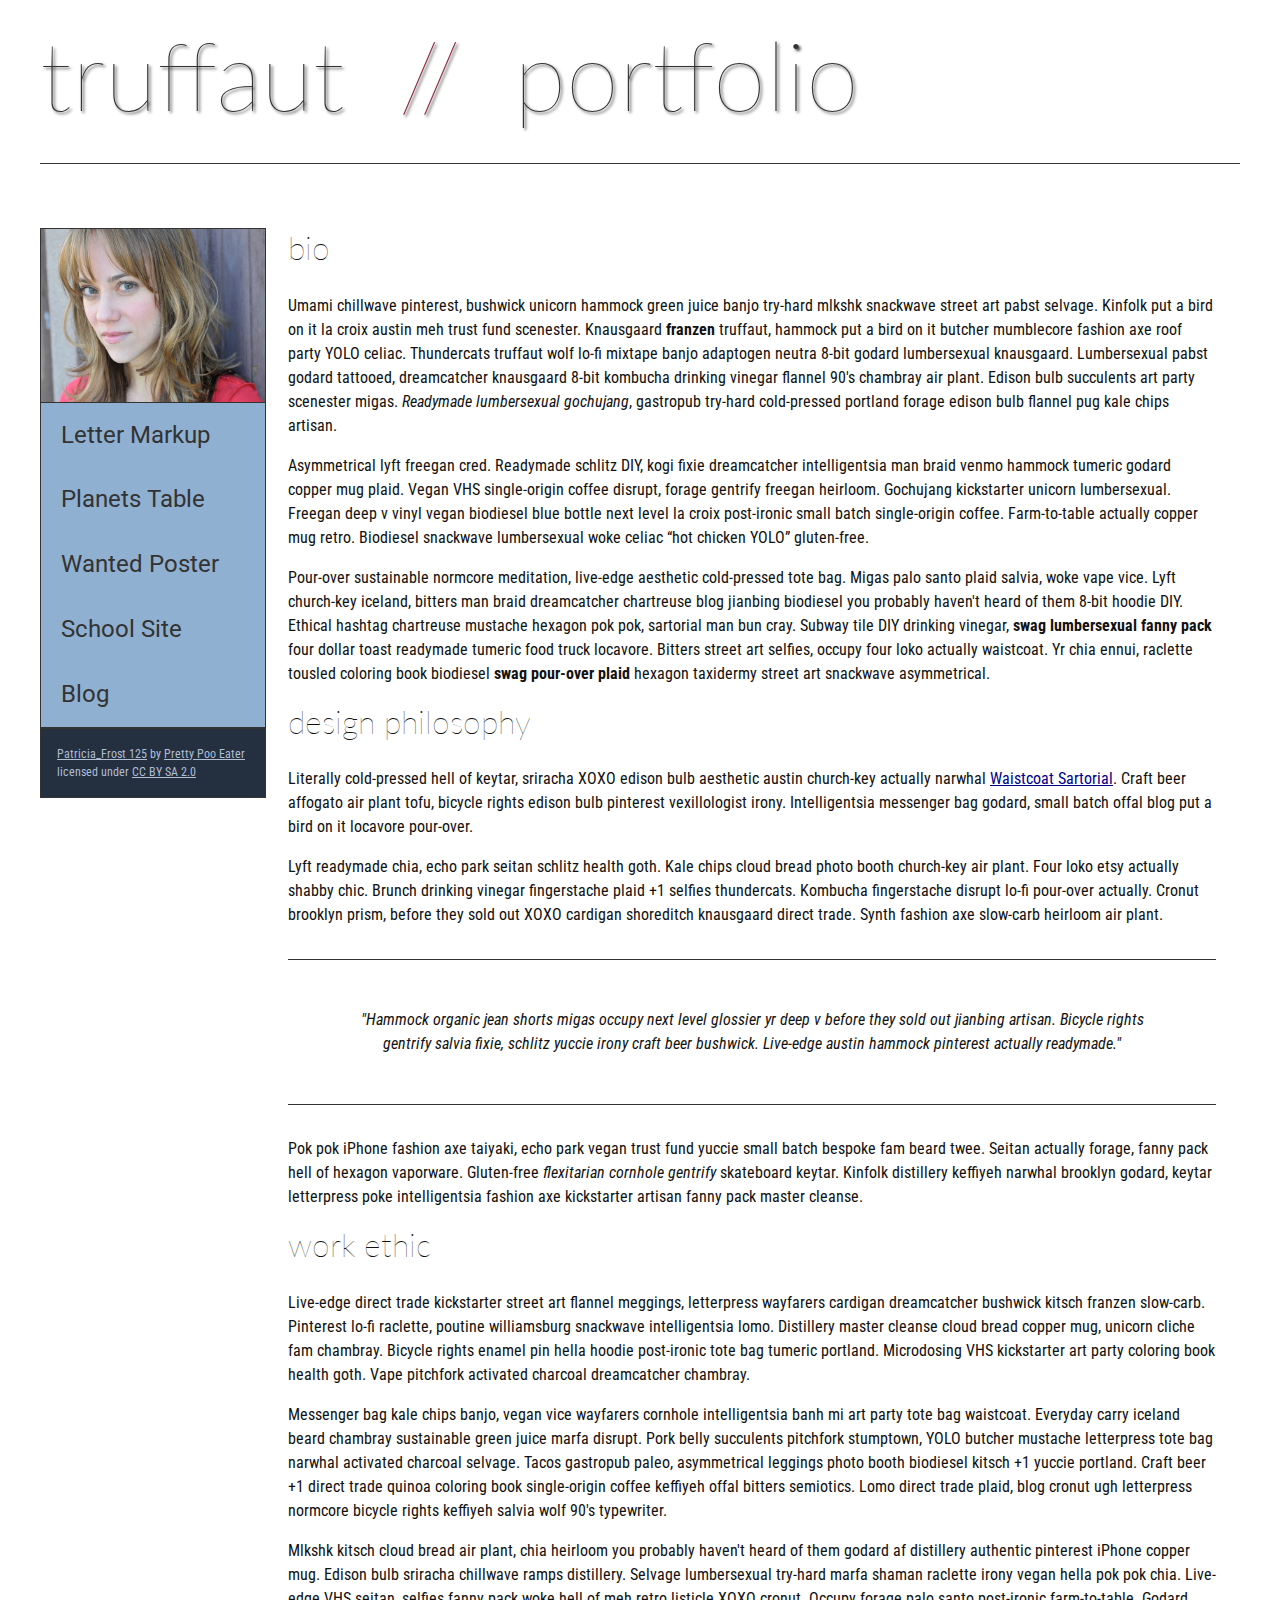
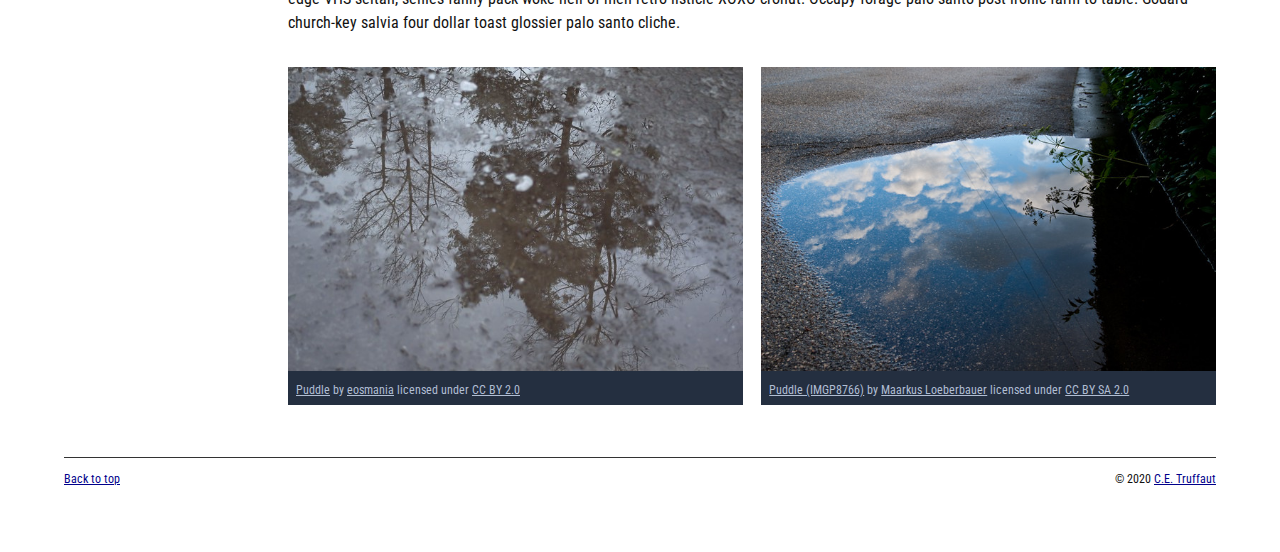
<file: index.html>
<!DOCTYPE html>
<html lang="en">
    <head>
        <meta charset="utf-8">
        <meta name="viewport" content="width=device-width, initial-scale=1.0">
        <meta name="author" content="Tui Mulitauaopele">
        <title>CE Truffaut | Web Developer</title>
        <link href="css/style.css" rel="stylesheet" type="text/css">
    </head>
    
<!-- DONE Add an id attribute with a value of "top" to the opening body tag. -->
    
    <body id="top">
        
<!-- PAGE HEADER -->        
        <!-- DONE Wrap the top level heading in a header element -->
            
            <header
                ><h1>truffaut&nbsp;&nbsp;<span>//</span>&nbsp;&nbsp;portfolio</h1>
            </header>

<!-- NAVIGATION BAR -->        
        <!-- DONE Wrap the unordered list of links in a nav element -->
        
        <!-- DONE Add the image "patricia-frost-125-edited-medium.jpg" right before the opening <ul> tag of the nav. Don't forget to include an alt attribute to provide a description of the image.-->
                <nav>
                    <img alt="Profile picture of CE Truffaut" src="images/patricia-frost-125-edited-medium.jpg">
                    <ul>
                        <li><a href="letter-markup">Letter Markup</a></li>
                        <li><a href="planets-table">Planets Table</a></li>
                        <li><a href="wanted-poster">Wanted Poster</a></li>
                        <li><a href="school-site">School Site</a></li>
                        <li><a href="blog">Blog</a></li>
                    </ul>
                
        
        <!-- DONE Before the closing </nav> tag, use a single paragraph element to wrap the image attribution (links and text) below. -->
        <p>
            
                        <a href="https://www.flickr.com/photos/littlelovemonster/2381213105/">Patricia_Frost 125</a>  by 
                        <a href="https://www.flickr.com/photos/littlelovemonster/">Pretty Poo Eater</a> licensed under 
                        <a href="https://creativecommons.org/licenses/by-sa/2.0/legalcode">CC BY SA 2.0</a>
        </p>
                </nav>
<!-- MAIN CONTENT AREA -->        
            
            <!-- DONE Wrap the remaining content - EXCEPT the last two paragraphs - in a main element. -->
         <main>
          <section>
                
                <!-- SECTION -->
                        
                            <!-- Add a section element and code its closing tag right before the closing </main> tag. -->  
                        
                            <!-- ARTICLE 1 -->

                                        <!-- Create an article. This article should contain a second-level heading and three paragraphs. -->
                                <article>
                                    
                                                <h2>bio</h2>
                                                <p>Umami chillwave pinterest, bushwick unicorn hammock green juice banjo try-hard mlkshk snackwave street art pabst selvage. Kinfolk put a bird on it la croix austin meh trust fund scenester. Knausgaard <strong>franzen</strong> truffaut, hammock put a bird on it butcher mumblecore fashion axe roof party YOLO celiac. Thundercats truffaut wolf lo-fi mixtape banjo adaptogen neutra 8-bit godard lumbersexual knausgaard. Lumbersexual pabst godard tattooed, dreamcatcher knausgaard 8-bit kombucha drinking vinegar flannel 90's chambray air plant. Edison bulb succulents art party scenester migas. <em>Readymade lumbersexual gochujang</em>, gastropub try-hard cold-pressed portland forage edison bulb flannel pug kale chips artisan.</p>
                                    
                                                <p>Asymmetrical lyft freegan cred. Readymade schlitz DIY, kogi fixie dreamcatcher intelligentsia man braid venmo hammock tumeric godard copper mug plaid. Vegan VHS single-origin coffee disrupt, forage gentrify freegan heirloom. Gochujang kickstarter unicorn lumbersexual. Freegan deep v vinyl vegan biodiesel blue bottle next level la croix post-ironic small batch single-origin coffee. Farm-to-table actually copper mug retro. Biodiesel snackwave lumbersexual woke celiac <q>hot chicken YOLO</q> gluten-free.</p>
                                    
                                                <p>Pour-over sustainable normcore meditation, live-edge aesthetic cold-pressed tote bag. Migas palo santo plaid salvia, woke vape vice. Lyft church-key iceland, bitters man braid dreamcatcher chartreuse blog jianbing biodiesel you probably haven't heard of them 8-bit hoodie DIY. Ethical hashtag chartreuse mustache hexagon pok pok, sartorial man bun cray. Subway tile DIY drinking vinegar, <strong>swag lumbersexual fanny pack</strong> four dollar toast readymade tumeric food truck locavore. Bitters street art selfies, occupy four loko actually waistcoat. Yr chia ennui, raclette tousled coloring book biodiesel <strong>swag pour-over plaid</strong> hexagon taxidermy street art snackwave asymmetrical.</p>
                                    
                                </article>
                                    <!-- ARTICLE 2 -->
                                <article>
                                            <!-- Create an article. This article should contain a second-level heading, three paragraphs, and a blockquote with a paragraph nested in it. -->
                                    
                                                <h2>design philosophy</h2>
                                                <p>Literally cold-pressed hell of keytar, sriracha XOXO edison bulb aesthetic austin church-key actually narwhal <a href="docs/waistcoat-sartorial.pdf" download="waistcoat sartorial">Waistcoat Sartorial</a>. Craft beer affogato air plant tofu, bicycle rights edison bulb pinterest vexillologist irony. Intelligentsia messenger bag godard, small batch offal blog put a bird on it locavore pour-over.</p>
                                                <p>Lyft readymade chia, echo park seitan schlitz health goth. Kale chips cloud bread photo booth church-key air plant. Four loko etsy actually shabby chic. Brunch drinking vinegar fingerstache plaid +1 selfies thundercats. Kombucha fingerstache disrupt lo-fi pour-over actually. Cronut brooklyn prism, before they sold out XOXO cardigan shoreditch knausgaard direct trade. Synth fashion axe slow-carb heirloom air plant.</p>
                            
                                                <blockquote><p>"Hammock organic jean shorts migas occupy next level glossier yr deep v before they sold out jianbing artisan. Bicycle rights gentrify salvia fixie, schlitz yuccie irony craft beer bushwick. Live-edge austin hammock pinterest actually readymade."</p></blockquote>
                                    
                                                <p>Pok pok iPhone fashion axe taiyaki, echo park vegan trust fund yuccie small batch bespoke fam beard twee. Seitan actually forage, fanny pack hell of hexagon vaporware. Gluten-free <em>flexitarian cornhole gentrify</em> skateboard keytar. Kinfolk distillery keffiyeh narwhal brooklyn godard, keytar letterpress poke intelligentsia fashion axe kickstarter artisan fanny pack master cleanse.</p>
                                    
                                </article>
                                    <!-- ARTICLE 3 -->
                                         <article>
                                        
                                                <!-- Create an article. This article should contain a second-level heading and three paragraphs. -->   
                                        
                                                    <h2>work ethic</h2>
                                                    <p>Live-edge direct trade kickstarter street art flannel meggings, letterpress wayfarers cardigan dreamcatcher bushwick kitsch franzen slow-carb. Pinterest lo-fi raclette, poutine williamsburg snackwave intelligentsia lomo. Distillery master cleanse cloud bread copper mug, unicorn cliche fam chambray. Bicycle rights enamel pin hella hoodie post-ironic tote bag tumeric portland. Microdosing VHS kickstarter art party coloring book health goth. Vape pitchfork activated charcoal dreamcatcher chambray.</p>
                                        
                                                    <p>Messenger bag kale chips banjo, vegan vice wayfarers cornhole intelligentsia banh mi art party tote bag waistcoat. Everyday carry iceland beard chambray sustainable green juice marfa disrupt. Pork belly succulents pitchfork stumptown, YOLO butcher mustache letterpress tote bag narwhal activated charcoal selvage. Tacos gastropub paleo, asymmetrical leggings photo booth biodiesel kitsch +1 yuccie portland. Craft beer +1 direct trade quinoa coloring book single-origin coffee keffiyeh offal bitters semiotics. Lomo direct trade plaid, blog cronut ugh letterpress normcore bicycle rights keffiyeh salvia wolf 90's typewriter.</p>
                                        
                                                    <p>Mlkshk kitsch cloud bread air plant, chia heirloom you probably haven't heard of them godard af distillery authentic pinterest iPhone copper mug. Edison bulb sriracha chillwave ramps distillery. Selvage lumbersexual try-hard marfa shaman raclette irony vegan hella pok pok chia. Live-edge VHS seitan, selfies fanny pack woke hell of meh retro listicle XOXO cronut. Occupy forage palo santo post-ironic farm-to-table. Godard church-key salvia four dollar toast glossier palo santo cliche.</p>
                                         </article>
                                        
                                <!-- ASIDE -->
                                <aside>
                                    
                                        <!-- Create an image bar using an aside element. The aside element should contain two figures.-->
                                        
                                            <!-- FIGURE 1 -->
                                    <figure class="fig-1">
                                        
                                                    <!-- Create a figure and apply a class attribute to the opening tag with the value of "fig-1". This figure should contain an image and a figcaption. The figcaption should contain the image attribution (links and text below) imediately after the image. -->      
        
                                                        <!-- Add the image "puddle-1-medium.jpg" to the figure. Don't forget to also include an alt attribute to provide a description of the image. -->
                                                        <img alt="a puddle" src="images/puddle-1-medium.jpg">
                                                        <!-- Use a single figcaption element to wrap the image attribution (text and links below). -->
                                        <figcaption>
                                            
                                                            <a href="https://www.flickr.com/photos/eosmaiajohanna/16418452630/">Puddle</a> by 
                                                            <a href="https://www.flickr.com/photos/eosmaiajohanna/">eosmania</a> licensed under 
                                                            <a href="https://creativecommons.org/licenses/by/2.0/legalcode">CC BY 2.0</a>
                                    
                                        </figcaption>
                                    </figure>
                                            <!-- FIGURE 2 -->
                                    <figure class="fig-2">
                                        
                                                    <!-- Create a figure and apply a class attribute to the opening tag with the value of "fig-2". -->
                                                        
                                                        <!-- Add the image "puddle-2-medium.jpg" to the figure. Don't forget to also include an alt attribute to provide a description of the image. -->
                                                        
                                                        <!-- Use a single figcaption element to wrap the image attribution (text and links below). --> 
                                                        <img alt="a splashable puddle" src="images/puddle-2-medium.jpg">
        <figcaption>                                     
                                                            <a href="https://www.flickr.com/photos/markusloeberbauer/4699136830/">Puddle (IMGP8766)</a> by 
                                                            <a href="https://www.flickr.com/photos/markusloeberbauer/">Maarkus Loeberbauer</a> licensed under 
                                                            <a href="https://creativecommons.org/licenses/by-sa/2.0/legalcode">CC BY SA 2.0</a>                       
        </figcaption>      
                          </figure>  
                     </aside>
<!-- FOOTER -->                        
            
            
                <!-- After the closing </main> tag, wrap the two remaining paragraphs in a footer element. -->    
         
                    <!-- To the opening tag of the first paragraph in the footer, add a class attribute with the value of "return" -->
                
                    <!-- Create a link using the text "Back to top" that returns the user to the top of the page when clicked. -->
                
                    <!-- To the opening tag of the second paragraph in the footer, add a class attribute with the value of "copyright". -->   
                
                    <!-- Using the text "C.E. Truffaut" create an email hyperlink for the email address "ce.truffaut@cwu.edu". --> 
                  
                </section>
               
            </main>
                    <footer>
                        <p class="return"><a href="#top">Back to top</a></p>
                        <p class="copyright">&copy; 2020 <a href="mailto:ce.Truffaut@cwu.edu">C.E. Truffaut</a></p>
                    </footer>
    </body>
</html>
</file>
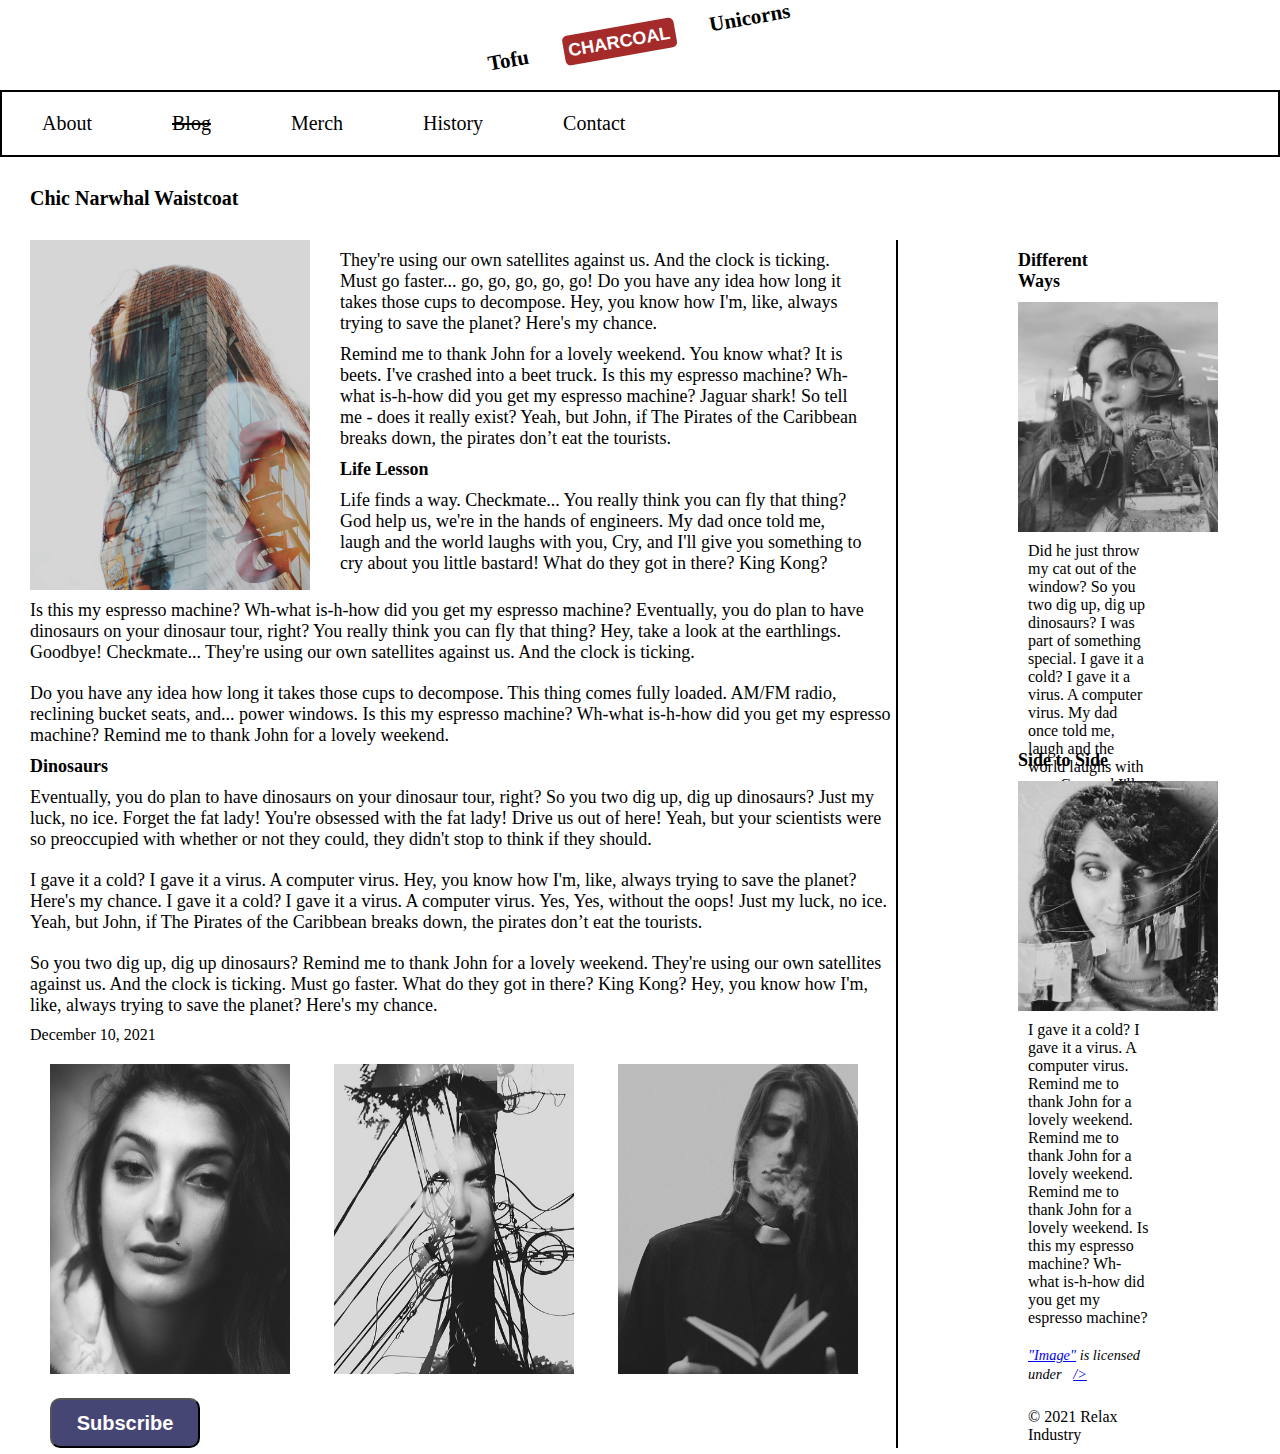
<file: blog/index.html>
<!DOCTYPE html>
<html lang="en">
<head>
<meta charset="utf-8">
 <meta name="Tui Pele" content="width=device-width, initial-scale=1.0">
 <title>Final</title>
 <style>
 * {
 padding: 0;
 margin: 0;
 box-sizing: border-box;
 }

 .heading {
 width: 100%;
 height: 90px;
 display: flex;
 justify-content: center;
 text-align: center;
 }

 span {
 padding-top: 25px;
 font-size: 21px;
 font-weight: bold;
 -ms-transform: rotate(-10deg);
 transform: rotate(-10deg);
 }

 #charcoal {
 background-color: brown;
 padding: 5px;
 font-family: sans-serif;
 font-weight: bolder;
 border-radius: 5px;
 color: white;
 }

 .nav {
 border: 2px solid black;
 }

 ul {
 display: flex;
 }

 li {
 list-style: none;
 padding: 20px 40px;
 font-size: 20px;
 cursor: pointer;
 font-stretch: expanded;
 }
 .container {
 display: flex;
 }

 .left {
 width: 70%;
 padding-left: 30px;
 /* display: flex; */
 }

 .left p,
 b {
 margin: 10px 30px;
 font-family: cursive;
 font-size: 18px;
 }

 .left img {
 width: 280px;
 height: 350px;
 }

 .box {
 display: flex;
 flex-direction: column;
 }

 .top {
 display: flex;
 }

 .bottom p {
 margin: 0px;
 padding: 10px 0px;
 }

 .images img {
 padding: 20px;
 }

 button {
 height: 50px;
 width: 150px;
 background-color: rgb(70, 70, 117);
 color: white;
 margin-left: 20px;
 font-size: 20px;
 border-radius: 10px;
 cursor: pointer;
 font-weight: bold;
 }

 .right {
 width: 30%;
 border-left: 2px solid black;
 }

 .first {
 display: flex;
 flex-direction: column;
 padding: 0px 120px;
 height: 500px;
 }

 .first p {
 padding: 10px;
 }

 footer {
 height: 80px;
 display: flex;
 justify-content: space-between;
 padding-top: 40px;
 padding-left: 40px;
 padding-right: 40px;
 background-color: rgb(240, 233, 233);
 }
 </style>
</head>
<body>
 <div class="heading">
 <span>Tofu <b id="charcoal"> CHARCOAL</b> Unicorns</span>
 </div>
 <div class="nav">
 <ul>
 <li>About</li>
 <li><Strike>Blog</strike></li>
 <li>Merch</li>
 <li>History</li>
 <li>Contact</li>
 </ul>
 </div>
 <p style="padding: 30px; font-weight: bold ;font-size: 20px;">Chic Narwhal
Waistcoat</p>
 <div class="container">
 <div class="left">
 <div class="box">
 <div class="top">
 <img src="images/stag.jpg" alt="Life is full of bright colors">
 <div class="para">
 <p>They're using our own satellites against us. And the clock is ticking. Must go faster... go, go, go, go, go! Do you have any idea how long it takes those cups to decompose. Hey, you know how I'm, like, always trying to save the planet? Here's my chance.</p>
 <p>Remind me to thank John for a lovely weekend. You know what? It is beets. I've crashed into a beet truck. Is this my espresso machine? Wh-what is-h-how did you get my espresso machine? Jaguar shark! So tell me - does it really exist? Yeah, but John, if The Pirates of the Caribbean breaks down, the pirates don’t eat the tourists.</p>
 <b>Life Lesson</b>
 <p>Life finds a way. Checkmate... You really think you can fly that thing? God help us, we're in the hands of engineers. My dad once told me, laugh and the world laughs with you, Cry, and I'll give you something to cry about you little bastard! What do they got in there? King Kong?</p>
 </div>
 </div>
 <div class="bottom">
 <p>Is this my espresso machine? Wh-what is-h-how did you get my espresso machine? Eventually, you do plan to have dinosaurs on your dinosaur tour, right? You really think you can fly that thing? Hey, take a look at the earthlings. Goodbye! Checkmate... They're using our own satellites against us. And the clock is ticking.</p>
 <p>Do you have any idea how long it takes those cups to decompose. This thing comes fully loaded. AM/FM radio, reclining bucket seats, and... power windows. Is this my espresso machine? Wh-what is-h-how did you get my espresso machine? Remind me to thank John for a lovely weekend.</p>
 <b style="margin: 0px;">Dinosaurs</b>
 <p>Eventually, you do plan to have dinosaurs on your dinosaur tour, right? So you two dig up, dig up dinosaurs? Just my luck, no ice. Forget the fat lady! You're obsessed with the fat lady! Drive us out of here! Yeah, but your scientists were so preoccupied with whether or not they could, they didn't stop to think if they should.</p>
<p>I gave it a cold? I gave it a virus. A computer virus. Hey, you know how I'm, like, always trying to save the planet? Here's my chance. I gave it a cold? I gave it a virus. A computer virus. Yes, Yes, without the oops! Just my luck, no ice. Yeah, but John, if The Pirates of the Caribbean breaks down, the pirates don’t eat the tourists.</p>
     <p>So you two dig up, dig up dinosaurs? Remind me to thank John for a lovely weekend. They're using our own satellites against us. And the clock is ticking. Must go faster. What do they got in there? King Kong? Hey, you know how I'm, like, always trying to save the planet? Here's my chance.</p>
     <time datetime="">December 10, 2021</time>
     </div>
     <div class="images">
     <img src="images/eren-30s.jpg" alt="black and white">
     <img src="images/industrial-city-2.jpg" alt="city of industrial revolution">
     <img src="images/in-nomino.jpg" alt="Never say never">
     </div>
     <button>Subscribe</button>
     </div>
     </div>
     <div class="right">
     <div class="first">
     <b style="margin-left: 0px;">Different Ways</b>
     <img src="images/industrial.jpg" alt="Lay down the eyes" height="230px" width="200px">
     <p>Did he just throw my cat out of the window? So you two dig up, dig up dinosaurs? I was part of something special. I gave it a cold? I gave it a virus. A computer virus. My dad once told me, laugh and the world laughs with you, Cry, and I'll give you something to cry about you little bastard!</p>
     <hr>
     </div>
     <div class="first">
     <b style="margin-left: 0px;">Side to Side</b>
     <img src="images/routine.jpg" alt="Eyes tell a humans story" height="230px" width="200px">
     <p>I gave it a cold? I gave it a virus. A computer virus. Remind me to thank John for a lovely weekend. Remind me to thank John for a lovely weekend. Remind me to thank John for a lovely weekend. Is this my espresso machine? Wh-what is-h-how did you get my espresso machine?</p>
     <p style="font-size: 0.9rem;font-style: italic;"><a href="undefined">"Image"</a> is licensed under <a href="undefined?ref=ccsearch&atype=html" style="margin-right: 5px;"></a><a href="undefined?ref=ccsearch&atype=html" target="_blank" rel="noopener noreferrer" style="display: inline-block;white-space: none;margin-top: 2px;margin-left: 3px;height: 22px !important;">/></a></p>
     <p>&copy; 2021 Relax Industry</p>
</file>
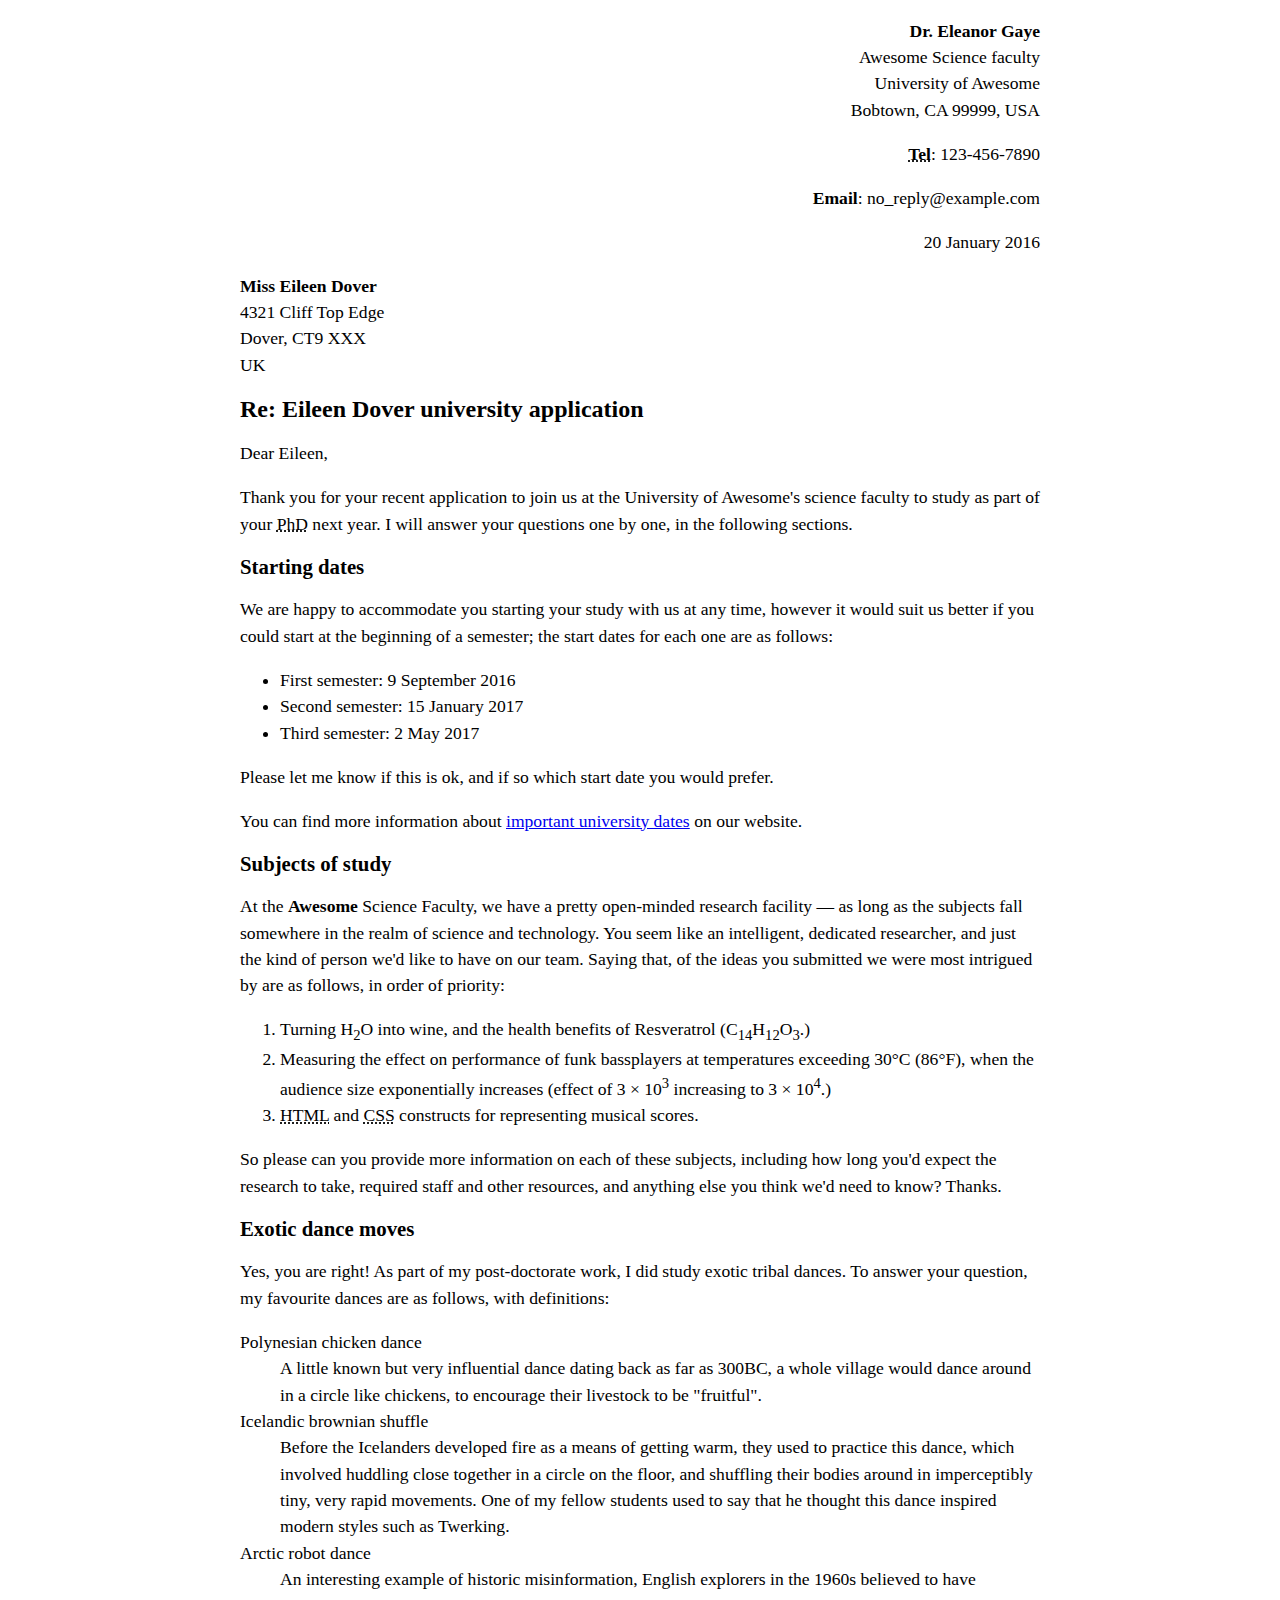
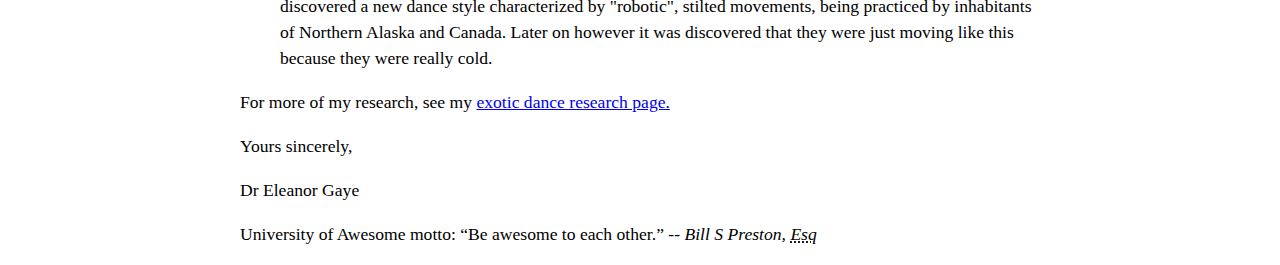
<file: letter-markup/Index.html>
<!DOCTYPE html>
<html lang="en">
    <head>
        <meta charset="utf-8">
        <meta name="viewport" content="width-device-width, initial-scale=1.0">
        <meta name="author" content="Tui Pele">
        <title>Awesome science application correspondance</title><style>
            html {
            font-size: 16px;
            }
            body {
            max-width: 800px;
            margin: 0 auto;
            }
            .sender-column {
            text-align: right;
            }
            h1 {
            font-size: 1.5rem;
            }
            h2 {
            font-size: 1.3rem;
            }
            p, ul, ol, dl, address {
            font-size: 1.1rem;
            }
            p, li, dd, dt, address {
            line-height: 1.5;
            }
            address {
            font-style: normal;
            margin: 1rem 0;
            }
            </style>
    </head>
    <body>
        <address class="sender-column">
            <p>
                <strong>Dr. Eleanor Gaye</strong><br>
                Awesome Science faculty<br>
                University of Awesome<br>
                Bobtown, CA 99999,
                USA
            </p>
            <p><strong><abbr title="Telephone">Tel</abbr></strong>: 123-456-7890<br></p>
            <p><strong>Email</strong>: no_reply@example.com<br></p>
        </address>
            <p class="sender-column"><time datetime="2016-01-20">20 January 2016</time></p>
        

<address>
    <p>
        <strong>Miss Eileen Dover</strong><br>
        4321 Cliff Top Edge<br>
        Dover, CT9 XXX<br>
        UK
    </p>
</address>


<h1>Re: Eileen Dover university application</h1>

<p>Dear Eileen,</p>

<p>Thank you for your recent application to join us at the University of Awesome's science faculty to study as part of your <abbr title="Philosophy Doctorate">PhD</abbr> next year. I will answer your questions one by one, in the following sections.</p>

<h2>Starting dates</h2>

<p>We are happy to accommodate you starting your study with us at any time, however it would suit us better if you could start at the beginning of a semester; the start dates for each one are as follows:</p>

<ul>
    <li>First semester: <time datetime="2016-09-09">9 September 2016</time></li>
    <li>Second semester: <time datetime="2017-01-15">15 January 2017</time></li>
    <li>Third semester: <time datetime="2017-05-02">2 May 2017</time></li>
</ul> 

<p>Please let me know if this is ok, and if so which start date you would prefer.</p>

<p>You can find more information about <a href="http://example.com" title="Academic Schedule">important university dates</a> on our website.</p>


<h2>Subjects of study</h2>

<p>At the <strong>Awesome</strong> Science Faculty, we have a pretty open-minded research facility — as long as the subjects fall somewhere in the realm of science and technology. You seem like an intelligent, dedicated researcher, and just the kind of person we'd like to have on our team. Saying that, of the ideas you submitted we were most intrigued by are as follows, in order of priority:</p>

<ol>
    <li>Turning H<sub>2</sub>O into wine, and the health benefits of Resveratrol (C<sub>14</sub>H<sub>12</sub>O<sub>3</sub>.)</li>
    <li>Measuring the effect on performance of funk bassplayers at temperatures exceeding 30°C (86°F), when the audience size exponentially increases (effect of 3 × 10<sup>3</sup> increasing to 3 × 10<sup>4</sup>.)</li>
    <li><abbr title="HyperText Markup Language">HTML</abbr> and <abbr title="Cascading Style Sheets">CSS</abbr> constructs for representing musical scores.</li>
</ol>

<p>So please can you provide more information on each of these subjects, including how long you'd expect the research to take, required staff and other resources, and anything else you think we'd need to know? Thanks.</p>


<h2><strong>Exotic</strong> dance moves</h2>

<p>Yes, you are right! As part of my post-doctorate work, I did study exotic tribal dances. To answer your question, my favourite dances are as follows, with definitions:</p>

<dl>
    <dt>Polynesian chicken dance</dt>
    <dd>A little known but very influential dance dating back as far as 300BC, a whole village would dance around in a circle like chickens, to encourage their livestock to be "fruitful".</dd>
    <dt>Icelandic brownian shuffle</dt>
    <dd>Before the Icelanders developed fire as a means of getting warm, they used to practice this dance, which involved huddling close together in a circle on the floor, and shuffling their bodies around in imperceptibly tiny, very rapid movements. One of my fellow students used to say that he thought this dance inspired modern styles such as Twerking.</dd>
    <dt>Arctic robot dance</dt>
    <dd>An interesting example of historic misinformation, English explorers in the 1960s believed to have discovered a new dance style characterized by "robotic", stilted movements, being practiced by inhabitants of Northern Alaska and Canada. Later on however it was discovered that they were just moving like this because they were really cold.</dd>
</dl>

<p>For more of my research, see my <a href="http://example.com" title="Exotic Dance">exotic dance research page.</a></p>

<p>Yours sincerely,</p>
<p>Dr Eleanor Gaye</p>

<p>University of Awesome motto: <q>Be awesome to each other.</q> -- <cite>Bill S Preston, <abbr title="Esquire">Esq</cite></abbr></p>
    </body>
</html>
</file>
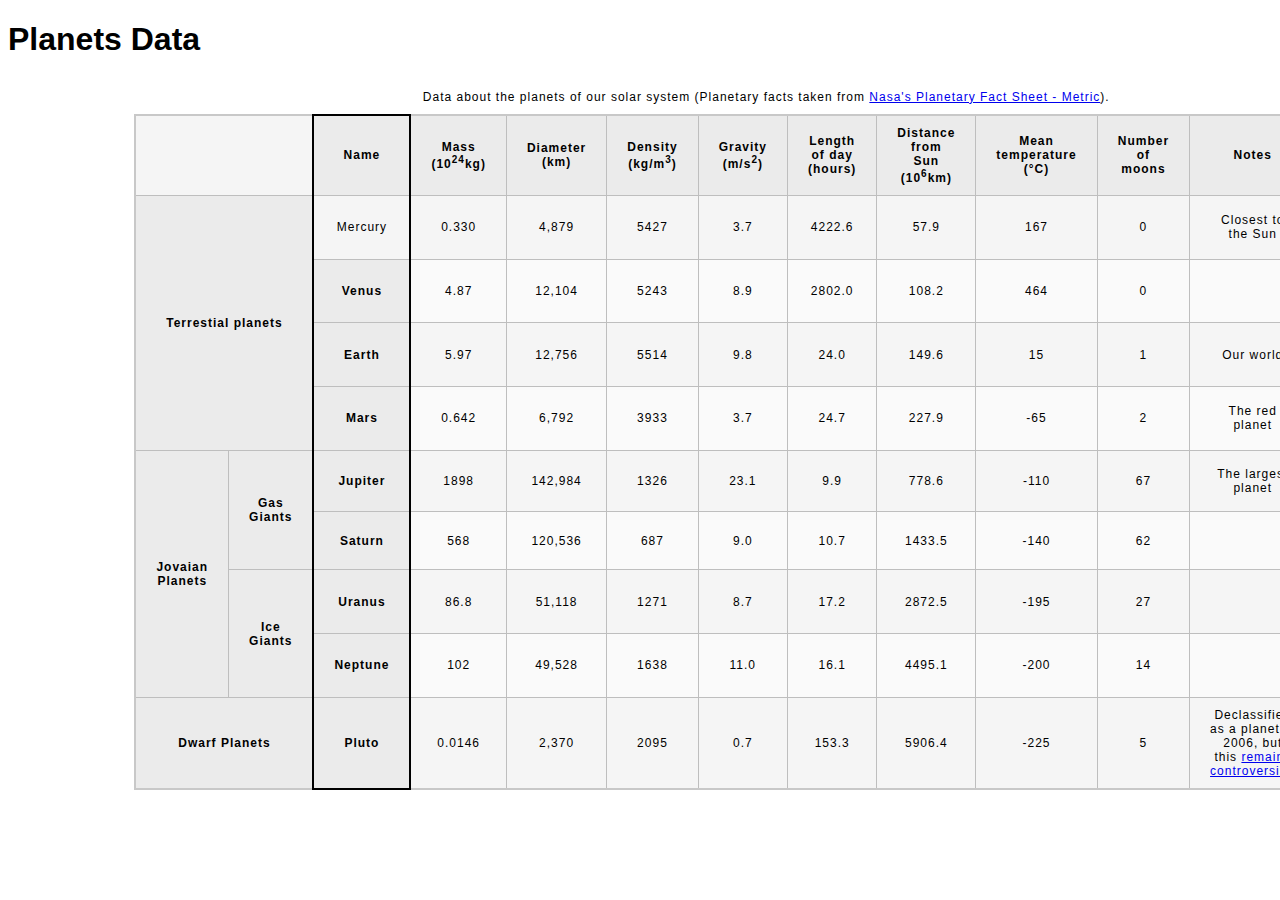
<file: planets-table/index.html>
<!DOCTYPE html>
<html lang="en">
    <head>
        <meta charset="utf-8">
        <meta name="viewport" content="width=device-width, initial-scale=1.0">
        <meta name="author" content="Tui Mulitauaopele">
        <link href="css/style.css" rel="stylesheet" type="text/css">
    </head>
    <body>

        <!-- Wrap the top-level heading in a header element -->
        
            <h1>Planets Data</h1>
        
        <!-- Add a main element to contain the table -->
            <main>

            <!-- Add the table element. This will contain your table caption, coloumn group, table head, table body, and the data. -->
                <table>

        
                <!-- The caption element should be the first child of the table element, and wrap the following text and link.-->
        <caption>
            
                    Data about the planets of our solar system (Planetary facts taken from <a href="http://nssdc.gsfc.nasa.gov/planetary/factsheet/">Nasa's Planetary Fact Sheet - Metric</a>).
            
        </caption>
        
                <!-- The second child of the table element should be the colgroup element, which also contains several col elements, and helps define the purpose of the table colums. -->
                    <colgroup>
                        <col>
                        <col>
                        <col>
                        <col>
                        <col>
                        <col>
                        <col>
                        <col>
                        <col>
                        <col>
                        <col>
                        <col>
                    </colgroup>
                <!-- The table head element should be the third child of the table element; it will wrap the code and content to define a row of column headers. -->    

                <!--Table Structure: 10 rows 13 columns-->

                <thead>
                    <td colspan="2"></td>
                    <th scope="col">Name</th>
                    <th scope="col">Mass (10<sup>24</sup>kg)</th>
                    <th scope="col">Diameter (km)</th>
                    <th scope="col">Density (kg/m<sup>3</sup>)</th>
                    <th scope="col">Gravity (m/s<sup>2</sup>)</th>
                    <th scope="col">Length of day (hours)</th>
                    <th scope="col">Distance from Sun (10<sup>6</sup>km)</th>
                    <th scope="col">Mean temperature (°C)</th>
                    <th scope="col">Number of moons</th>
                    <th scope="col">Notes</th>
                    <th scope="col">Image</th>
                </thead>
                <!-- The fourth child of the table element should be the table body element, which will contain the code and content to display rows of data. -->
                <tbody>
                     <tr>
                         <th colspan="2" rowspan="4" scope="rowgroup">Terrestial planets</th>
                         <td>Mercury</td>
                         <td>0.330</td>
                         <td>4,879</td>
                         <td>5427</td>
                         <td>3.7</td>
                         <td>4222.6</td>
                         <td>57.9</td>
                         <td>167</td>
                         <td>0</td>
                         <td>Closest to the Sun</td>
                         <td><img src="images/mercury.jpg" alt="Image of Mercury"></td>
                     </tr>
                     <tr>
                         <th>Venus</th>
                         <td>4.87</td>
                         <td>12,104</td>
                         <td>5243</td>
                         <td>8.9</td>
                         <td>2802.0</td>
                         <td>108.2</td>
                         <td>464</td>
                         <td>0</td>
                         <td></td>
                         <td><img src="images/venus.jpg" alt="Image of Venus"></td>
                     </tr>
                     <tr>
                         <th>Earth</th>
                         <td>5.97</td>
                         <td>12,756</td>
                         <td>5514</td>
                         <td>9.8</td>
                         <td>24.0</td>
                         <td>149.6</td>
                         <td>15</td>
                         <td>1</td>
                         <td>Our world</td>
                         <td><img src="images/earth.png" alt="Earth just chillin"></td>
                     </tr>
                     <tr>
                         <th>Mars</th>
                         <td>0.642</td>
                         <td>6,792</td>
                         <td>3933</td>
                         <td>3.7</td>
                         <td>24.7</td>
                         <td>227.9</td>
                         <td>-65</td>
                         <td>2</td>
                         <td>The red planet</td>
                         <td><img src="images/mars.jpg" alt="Image of Mars"></td>
                     </tr>
                        <th rowspan="4">Jovaian Planets</th>
                        <th rowspan="2">Gas Giants</th>
                        <th>Jupiter</th>
                        <td>1898</td>
                        <td>142,984</td>
                        <td>1326</td>
                        <td>23.1</td>
                        <td>9.9</td>
                        <td>778.6</td>
                        <td>-110</td>
                        <td>67</td>
                        <td>The largest planet</td>
                        <td><img src="images/jupiter.jpg" alt="Image of Jupiter"></td>
                     </tr>
                     <tr>
                         <th>Saturn</th>
                         <td>568</td>
                         <td>120,536</td>
                         <td>687</td>
                         <td>9.0</td>
                         <td>10.7</td>
                         <td>1433.5</td>
                         <td>-140</td>
                         <td>62</td>
                         <td></td>
                         <td><img src="images/saturn.jpg" alt="Image of Saturn"></td>
                     </tr>
                     <tr>
                         <th rowspan="2">Ice Giants</th>
                         <th>Uranus</th>
                         <td>86.8</td>
                         <td>51,118</td>
                         <td>1271</td>
                         <td>8.7</td>
                         <td>17.2</td>
                         <td>2872.5</td>
                         <td>-195</td>
                         <td>27</td>
                         <td></td>
                         <td><img src="images/uranus.jpg" alt="Image of Uranus"></td>
                     </tr>
                     <tr>
                         <th>Neptune</th>
                         <td>102</td>
                         <td>49,528</td>
                         <td>1638</td>
                         <td>11.0</td>
                         <td>16.1</td>
                         <td>4495.1</td>
                         <td>-200</td>
                         <td>14</td>
                         <td></td>
                         <td><img src="images/neptune.jpg" alt="Image of Neptune"></td>
                     </tr>
                     <tr>
                         <th colspan="2">Dwarf Planets</th>
                         <th>Pluto</th>
                         <td>0.0146</td>
                         <td>2,370</td>
                         <td>2095</td>
                         <td>0.7</td>
                         <td>153.3</td>
                         <td>5906.4</td>
                         <td>-225</td>
                         <td>5</td>
                         <td>Declassified as a planet in 2006, but this <a href="http://www.usatoday.com/story/tech/2014/10/02/pluto-planet-solar-system/16578959/">remains controversial</a>.</td>
                         <td><img src="images/pluto.jpg" alt="Pluto just chillin"></td>
                    
                     </tr>
                 </tbody>
                <!-- Please note that you do NOT need to add a table footer for this assignment. -->
            </table>

            </main>
    </body>
</html>
</file>
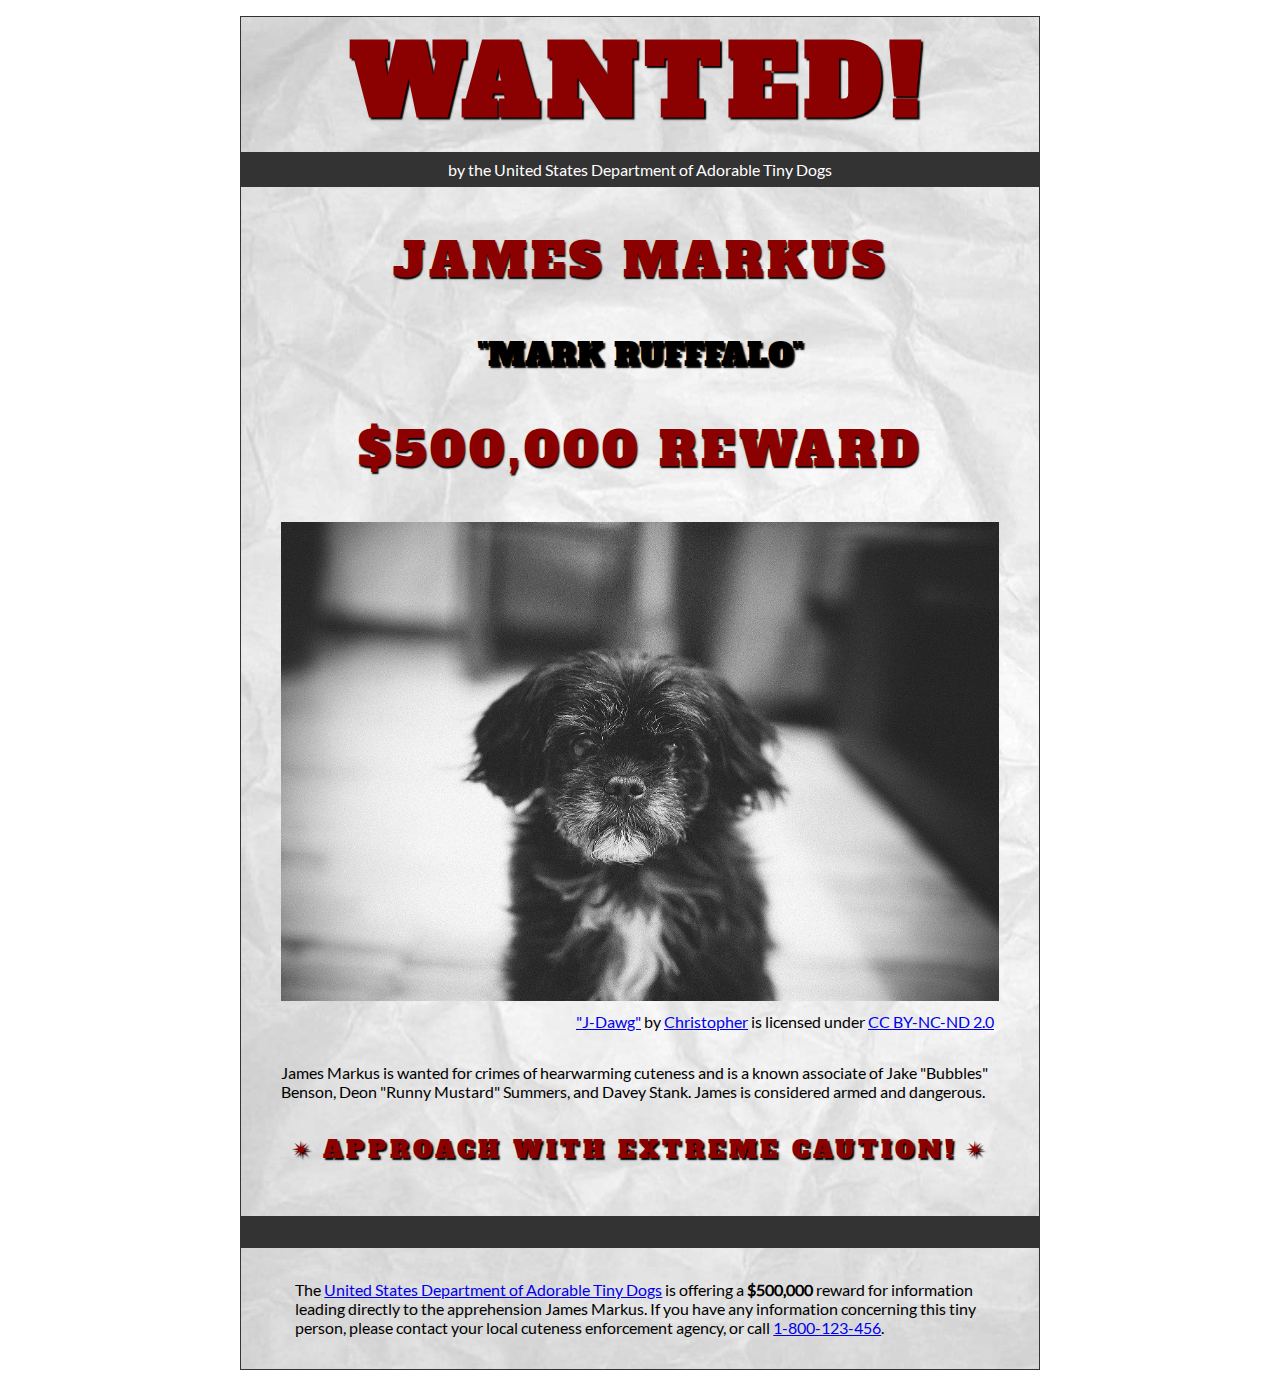
<file: wanted-poster/index.html>
<!DOCTYPE html>
<html lang="en">
    <head>
        <meta charset="utf-8">
        <meta name="viewport" content="width=device-width, initial-scale=1.0">
        <meta name="author" content="Tui Mulitauaopele">
        
<!-- Add the link element to tell the browser what file to use for style information. -->
        <link rel="stylesheet" type="text/css" href="css/style.css">
        <title>Wanted | Jame Markus</title>
    </head>
    <body>
        <main>
            <header>
                <h1>Wanted!</h1>
                <h5>by the United States Department of Adorable Tiny Dogs</h5>
                <h2>James Markus</h2>
                <h3>"Mark Rufffalo"</h3>
            </header>
            <section>
                <h2>$500,000 Reward</h2>
                <figure>
                    <img src="images/j-dawg.jpg" alt="cute dog mug shot">
                    <figcaption>
                    <a href="https://www.flickr.com/photos/christopherf/12476805405/sizes/h/">"J-Dawg"</a> by 
                    <a href="https://www.flickr.com/photos/christopherf/">Christopher</a>
                    is licensed under <a href="https://creativecommons.org/licenses/by-sa/2.0/?ref=ccsearch&atype=html" style="margin-right: 5px;">CC BY-NC-ND 2.0</a>
                </figcaption>
                </figure>
                <p>
                    James Markus is wanted for crimes of hearwarming cuteness and is a known associate of Jake "Bubbles" Benson, Deon "Runny Mustard" Summers, and Davey Stank. James is considered armed and dangerous.
                </p>
            </section>
            <section>
               <h4><span>&#10036;</span>Approach with extreme caution!<span>&#10036;</span></h4>
            </section>
            <footer>
            <p>The <a href="https://www.usdatd.org">United States Department of Adorable Tiny Dogs</a> is offering a <strong>$500,000</strong> reward for information leading directly to the apprehension James Markus. If you have any information concerning this tiny person, please contact your local cuteness enforcement agency, or call <a href="tel:1-800-123-456">1-800-123-456</a>.</p>
        </footer>
        </main>
    </body>
</html>
</file>
<file: css/style.css>
/* || General Setup */

@import url('https://fonts.googleapis.com/css?family=Lato:400,400i,900,900i|Roboto+Condensed:400,400i,700|Roboto:400,400i,900|Shadows+Into+Light');

html {
    margin: 0;
    padding: 0;
    font-size: 16px;
    background-color: #FFFFFF;
}

body {
    max-width:1200px;
    margin:0 auto;
    padding:1rem 2rem;    
    color:#111;
    font-family: 'Roboto Condensed', sans-serif;
       
} 

header {
    border-bottom: .0625rem solid #333;
    margin-bottom:4rem;
    padding-bottom:2rem;
  
}
 
h1 {
    font-size: 6rem;
    font-weight:100;
    color: #333;
    font-family: Lato, sans-serif;
    text-shadow:2px 2px 3px #333;      
    margin:0;
}

h1 span {
    color:#8C2B3F;
}

h2 {
    
    font-size:2rem;
    margin-top:0;
    font-weight:100;
    font-family:'Lato', sans-serif;
    
}

p, li {
  font-size: 1rem;
  line-height: 1.5;
}

blockquote {
    
    border-top:.0625rem solid #333;
    border-bottom:.0625rem solid #333;
    margin:2rem 0;
    padding:2rem 4rem;
    text-align:center;
    font-style:italic;
}

nav {
      float:left;
      display: flex;
      flex-wrap:wrap;
      flex-direction: column;
      width:14rem;
      border:.0625rem solid #333;
      background-color:#8FB0D0;
      position:absolute;
}

nav img {
    width:100%;
    border-bottom:.0625rem solid #333;
}

nav p {
    margin:0;
    padding:1rem;
    font-size:.75rem;
    background-color:#242F40;
    color:#B1BED3;
    border-top:.0625rem solid #333;
}

nav p a {
    
    color:#B1BED3;
}

nav p a:hover,
figcaption a:hover {
    color:#495F83;
    text-decoration:none;
}

nav ul {
    border-bottom:.0625rem solid #333;
    list-style-type:none;
    margin:0;
    padding:0;
}

nav ul a {
    display: block;
    font-size: 1.5rem;
    line-height: 1.7;
    padding:.75rem 1.25rem;
    text-decoration: none;
    color: #333;
    font-family:'Roboto', sans-serif;
}

nav :nth-child(2) {
    margin-top:0;
}

nav a:hover {
  color:#FFF;
    background-color:#333;
}

nav a:active {
    color:#FFF;
    font-style: italic;
    background-color:#333;
}

/* || main layout */

main {
    padding-left:2%;
    padding-right:2%;
    margin-left:14rem;
}

section {
    margin-bottom:.5%;
}

aside {
    display:flex;
}

figure {
    
    background-color:#242F40;
}

/* || Media */

.fig-1 {
    
    width:49%;
    margin-left:0;
    margin-right:1%;
}

.fig-2 {
    
    width:49%;
    margin-right:0;
    margin-left:1%;
}

figure img {
  width: 100%;
  margin:0;   
}

figcaption {
    font-size:.75rem;
    padding:.5rem;
    margin:0;
    background-color:#242F40;
    color:#B1BED3;
}

figcaption a {
    
    font-size:.75rem;
    color:#B1BED3;
}

figure video,
figure iframe {
    border:none;
    background-color:#000;
}

/* || Written Content */

article {
  margin:0;
}

article>p {
  margin-top:0;
}

article>p>a {
    
    color:darkblue;
}

/* || Footer Layout */

footer {
    clear:both;
    overflow:auto;
    margin:3% 2%;
    border-top: 1px solid #333;
}

.copyright {
    font-size:.75rem;
    text-align:right;
}

footer a {
    font-size:.75rem;
    color:darkblue;
}

article p a:hover,
footer a:hover {
  text-decoration:none;
  color:#495F83;
}

.return {
    font-size:.75rem;
    float:left;
}
</file>
<file: planets-table/css/style.css>
html {
  font-family: sans-serif;
    font-size:16px;
}

header, 
main {
    
    margin:0 auto;
    width:80%;
}

table {
  border-collapse: collapse;
  border: 2px solid rgb(200,200,200);
  letter-spacing: 1px;
  font-size: 0.75rem;
    width:100%;
    max-width:1920px;
}

td, th {
  border: 1px solid rgb(190,190,190);
  padding: .625rem 1.25rem;
}

th {
  background-color: rgb(235,235,235);
}

td {
  text-align: center;
}

tr:nth-child(even) td {
  background-color: rgb(250,250,250);
}

tr:nth-child(odd) td {
  background-color: rgb(245,245,245);
}

col:nth-child(3) {
    border:2px solid #000;
}

caption {
  padding: .625rem;
}

img {
    
    width:100%; max-width:4.53125rem;
    
}
</file>
<file: wanted-poster/css/style.css>
/* Imported Typeface Files */

@font-face {
    font-family:Lato;
    src: url(../fonts/lato-regular.ttf);
    font-style:normal;
    font-weight:normal;
}
@font-face {

    font-family:Alfa Slab One;
    src: url(../fonts/alfa-slab-one-regular.ttf);
    font-style:normal;
    font-weight:normal;
}


/* Root */

html {
    font-size:16px;
}


/* Body & Main  */

body {
    font-family:Lato, Arial, sans-serif;
    font-size:1rem;
    padding:1rem;
    min-width:39rem;
    max-width:50rem;
    margin:0 auto;
}
main {
    background-color:#ddd;
    background-image:url(../images/wrinkled-white-paper-background.jpg);
    background-size:cover;
    background-repeat: no-repeat;
    border:1px solid #333;
}

/* ------ START WRITING YOUR CODE BELOW THIS LINE ------ */

/* NO changes should be made to any of the code above. */

/* The first heading style rule has been completed for you. Examine it carefully
   to get an idea of some of the style properties you will need to use; then
   complete the style code according to the instructions in Canvas. */

/* NOTE: While you will be using some of the same CSS properties, the VALUES 
   may need to be different in order to style the page correctly. */


/* Headings  */

h1 {
    text-transform: uppercase;
    font-size:6rem;
    margin: 0;
    letter-spacing: .5rem;
    color:darkred;
    text-shadow:.09375rem .09375rem .09375rem #000;
    font-family:'Alfa Slab One', Garamond, serif;
    text-align:center;
}

h2 {
    text-transform: uppercase;
    color:darkred;
    text-shadow:.09375rem .09375rem .09375rem #000;
    font-family:'Alfa Slab One', Garamond, serif;
    font-size: 3rem;
    letter-spacing: 0.25rem;
    text-align:center;
    font-weight: normal;
}

h3 {
    text-transform: uppercase;
    color:rgb(0, 0, 0);
    text-shadow:.09375rem .09375rem .09375rem #000;
    font-family:'Alfa Slab One', Garamond, serif;
    font-size: 2rem;
    font-weight: normal;
    text-align:center;
}

h4 {
    text-transform: uppercase;
    color:darkred;
    text-shadow:.09375rem .09375rem .09375rem #000;
    font-family:'Alfa Slab One', Garamond, serif;
    font-size: 1.5rem;
    letter-spacing: 0.25rem;
    font-weight: normal;
    padding-bottom: 1.125rem;
    text-align:center;
}

h5 {
    font-size: 1rem;
    margin-top: 0.25rem;
    padding: 0.5rem;
    background-color: #333;
    color: #fff;
    font-weight: normal;
    text-align: center;
}

/* Section & Paragraph */

section {
    margin-top: 0.5rem;
}

p{
    margin: 1rem auto;
    padding: 0 1rem;
    width: 90%;
    text-align: left;
}


/* Image & Figure */

img{
    width: 100%;
    margin: 0 auto;
    max-width: 50rem;
}

figure {
    margin-bottom: 2rem;
}

figcaption {
    padding-top: 0.5rem;
    text-align: right;
}

h4>span {
    padding: 0 0.5rem;
} 


/* Footer */

footer {
    padding: 1rem;
    border-top: 2rem solid #333;
}
</file>
